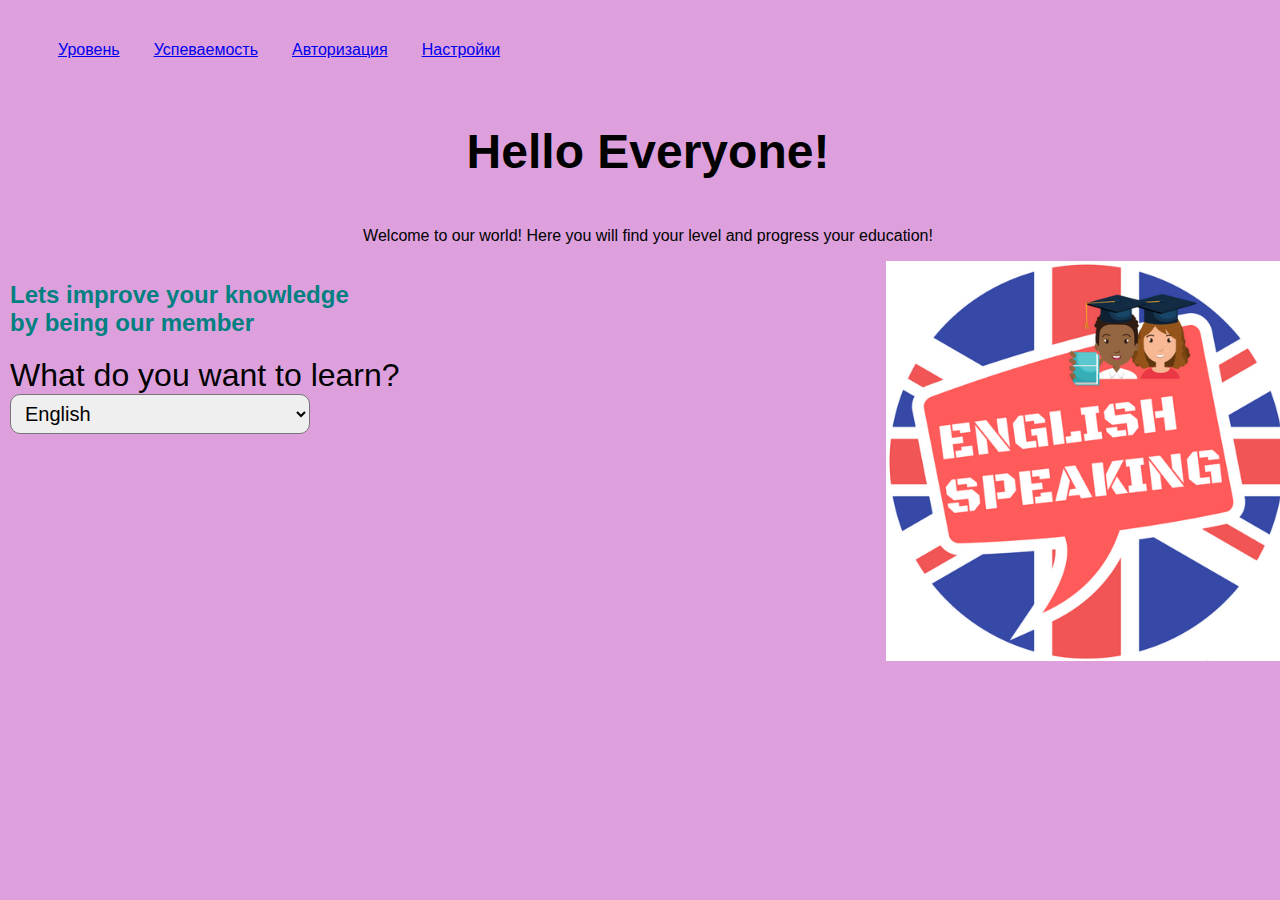
<file: index.html>
<!DOCTYPE html>
<html lang="en">
  <head>
    <meta charset="UTF-8" />
    <meta name="viewport" content="width=device-width, initial-scale=1.0" />
    <title>Easy start</title>
  </head>
  <link rel="stylesheet" href="style.css" />
  <body>
    <header>
      <nav>
        <ul>
          <li><a href="level/">Уровень</a></li>
          <li><a href="tables/table.html">Успеваемость</a></li>
          <li><a href="login form/">Авторизация</a></li>
          <li><a href="#">Настройки</a></li>
          <li><a href="#"></a></li>
          <li><a href="#"></a></li>
        </ul>
      </nav>
    </header>

    <h1>Hello Everyone!</h1>
    <p>
      Welcome to our world! Here you will find your level and progress your
      education!
    </p>
    <div id="container">
      <div>
        <div>
          <h2>
            Lets improve your knowledge <br />
            by being our member
          </h2>
          <p2 id="paragraph"> What do you want to learn?</p2>
        </div>
        <select name="choose language" id="chooseLanguage">
          <option value="1">English</option>
          <option value="2">Spanish</option>
          <option value="3">French</option>
          <option value="4">German</option>
          <option value="5">Italian</option>
        </select>
      </div>

      <img src="img/eng-speaking-club.png" alt="" />
    </div>
  </body>
</html>
</file>
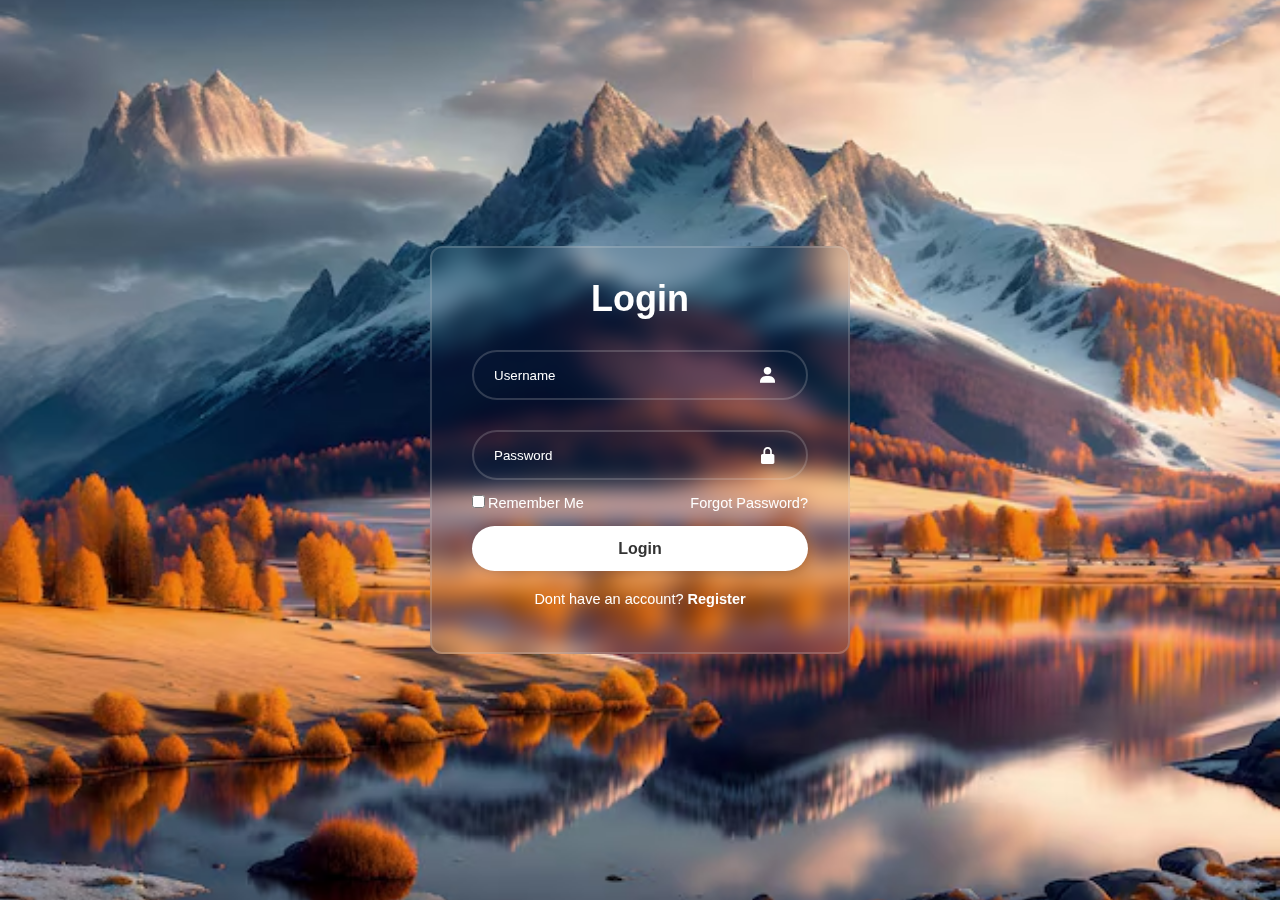
<file: login form/index.html>
<!DOCTYPE html>
<html lang="en">
  <head>
    <meta charset="UTF-8" />
    <meta name="viewport" content="width=device-width, initial-scale=1.0" />
    <title>Login form</title>
    <link rel="stylesheet" href="style.css" />
    <link
      href="https://unpkg.com/boxicons@2.1.4/css/boxicons.min.css"
      rel="stylesheet"
    />
  </head>
  <body>
    <div class="wrapper">
      <form action="">
        <h1>Login</h1>
        <div class="input-box">
          <input type="text" placeholder="Username" required />
          <i class="bx bxs-user"></i>
        </div>
        <div class="input-box">
          <input type="password" placeholder="Password" required />
          <i class="bx bxs-lock-alt"></i>
        </div>
        <div class="remember-forgot">
          <label><input type="checkbox" />Remember Me</label>
          <a href="#">Forgot Password?</a>
        </div>
        <button type="submit" class="btn">Login</button>
        <div class="register-link">
          <p>Dont have an account? <a href="#">Register</a></p>
        </div>
      </form>
    </div>
  </body>
</html>
</file>
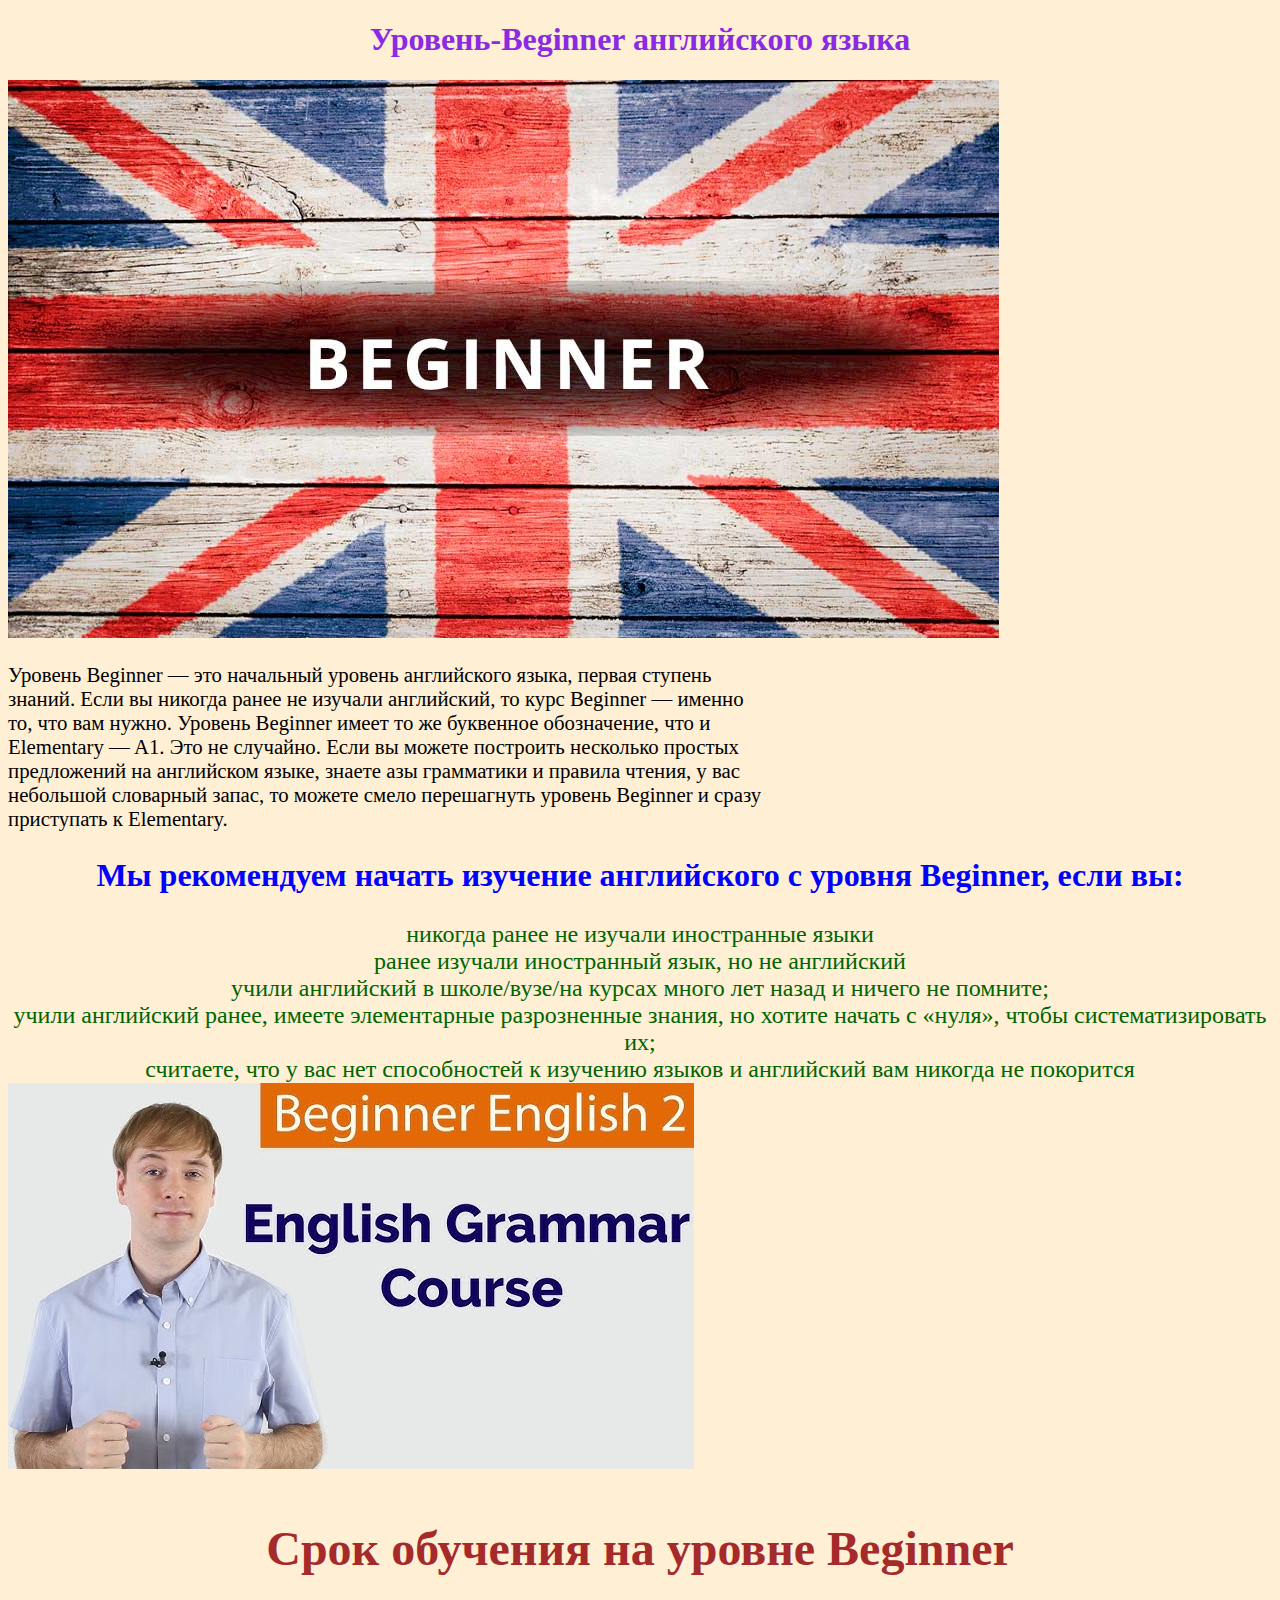
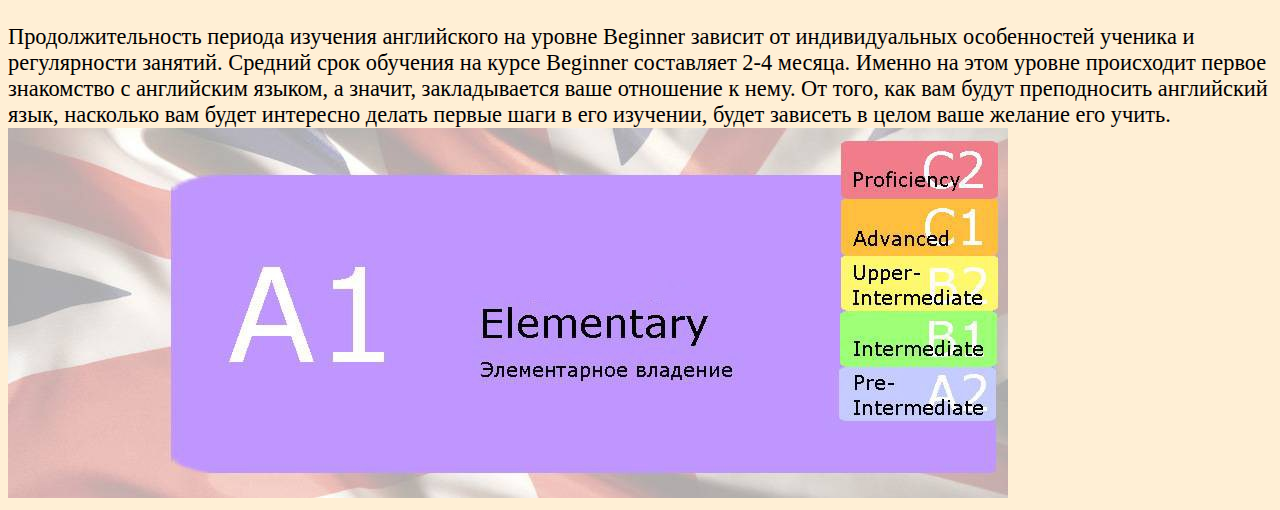
<file: level/beginer.html>
<!DOCTYPE html>
<html lang="en">
  <head>
    <meta charset="UTF-8" />
    <meta name="viewport" content="width=device-width, initial-scale=1.0" />
    <title>Document</title>
    <link rel="stylesheet" href="beginer.css" />
  </head>
  <body>
    <h1>Уровень-Beginner английского языка</h1>
    <img src="./../img/beginner.jpg" alt="" />
    <p>
      Уровень Beginner — это начальный уровень английского языка, первая ступень
      знаний. Если вы никогда ранее не изучали английский, то курс Beginner —
      именно то, что вам нужно. Уровень Beginner имеет то же буквенное
      обозначение, что и Elementary — A1. Это не случайно. Если вы можете
      построить несколько простых предложений на английском языке, знаете азы
      грамматики и правила чтения, у вас небольшой словарный запас, то можете
      смело перешагнуть уровень Beginner и сразу приступать к Elementary.
    </p>
    <h2>
      Мы рекомендуем начать изучение английского с уровня Beginner, если вы:
    </h2>

    <li>никогда ранее не изучали иностранные языки</li>
    <li>ранее изучали иностранный язык, но не английский</li>
    <li>
      учили английский в школе/вузе/на курсах много лет назад и ничего не
      помните;
    </li>
    <li>
      учили английский ранее, имеете элементарные разрозненные знания, но хотите
      начать с «нуля», чтобы систематизировать их;
    </li>
    <li>
      считаете, что у вас нет способностей к изучению языков и английский вам
      никогда не покорится
    </li>

    <img src="/img/hq720.jpg" alt="" />
    <h3>Срок обучения на уровне Beginner</h3>
    <p3 id="p3"
      >Продолжительность периода изучения английского на уровне Beginner зависит
      от индивидуальных особенностей ученика и регулярности занятий. Средний
      срок обучения на курсе Beginner составляет 2-4 месяца. Именно на этом
      уровне происходит первое знакомство с английским языком, а значит,
      закладывается ваше отношение к нему. От того, как вам будут преподносить
      английский язык, насколько вам будет интересно делать первые шаги в его
      изучении, будет зависеть в целом ваше желание его учить.</p3
    >
    <img src="/img/2cc7cc9ed0a51903b5404eb2407ecaff.jpg" alt="" />
  </body>
</html>
</file>
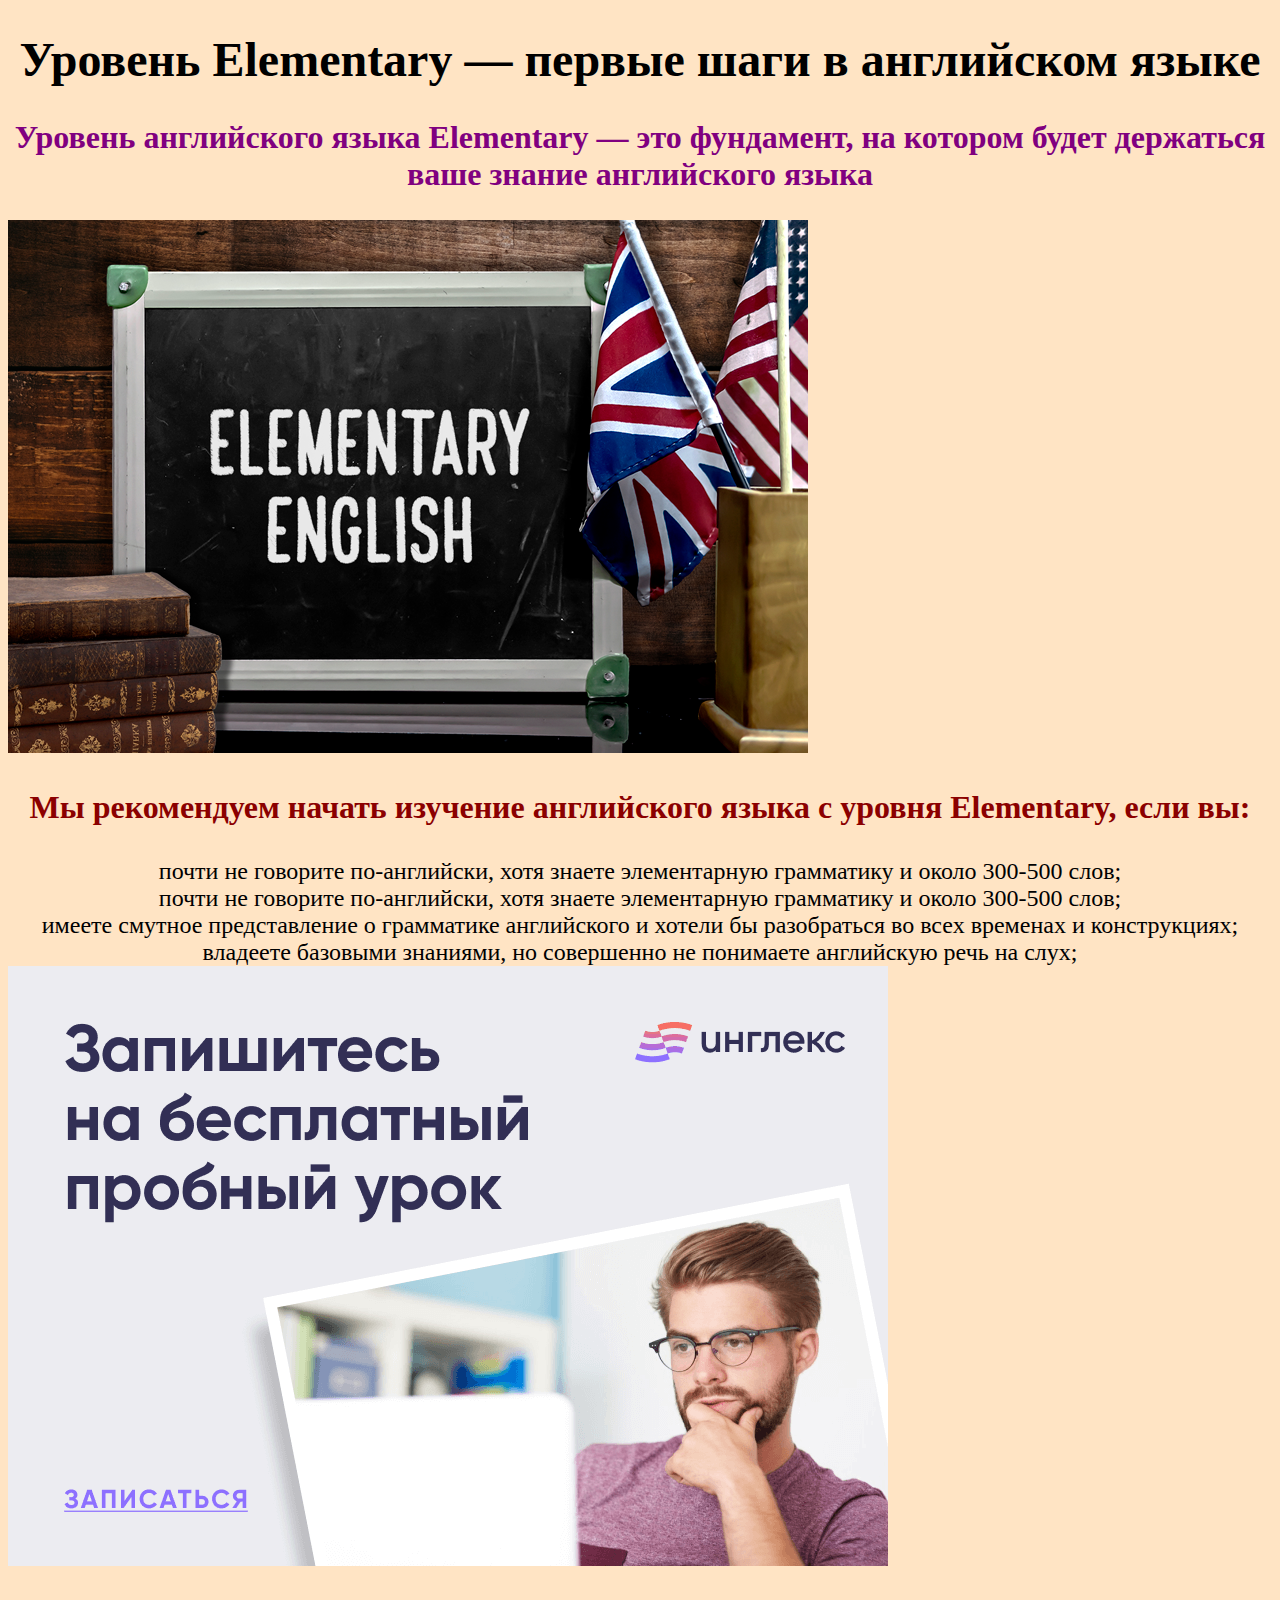
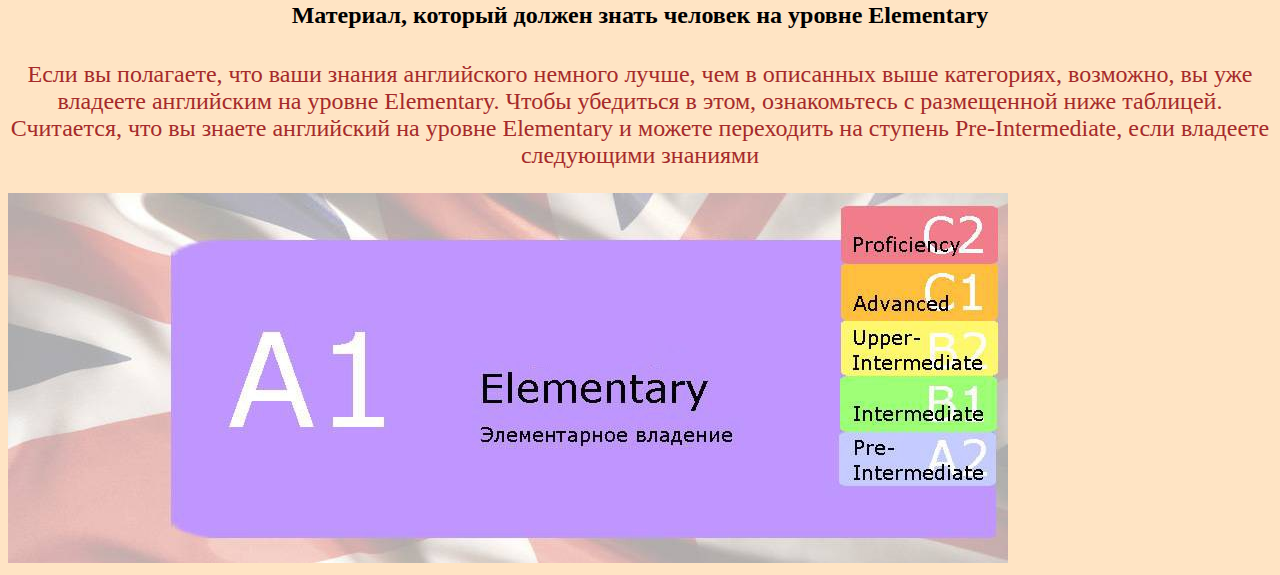
<file: level/elementary.html>
<!DOCTYPE html>
<html lang="en">
  <head>
    <meta charset="UTF-8" />
    <meta name="viewport" content="width=device-width, initial-scale=1.0" />
    <title>Document</title>
    <link rel="stylesheet" href="elementary.css" />
  </head>
  <body>
    <h1>Уровень Elementary — первые шаги в английском языке</h1>
    <h2>
      Уровень английского языка Elementary — это фундамент, на котором будет
      держаться ваше знание английского языка
    </h2>
    <img src="/img/Elementary-English.png" alt="" />
    <h3>
      Мы рекомендуем начать изучение английского языка с уровня Elementary, если
      вы:
    </h3>
    <li>
      почти не говорите по-английски, хотя знаете элементарную грамматику и
      около 300-500 слов;
    </li>
    <li>
      почти не говорите по-английски, хотя знаете элементарную грамматику и
      около 300-500 слов;
    </li>
    <li>
      имеете смутное представление о грамматике английского и хотели бы
      разобраться во всех временах и конструкциях;
    </li>
    <li>
      владеете базовыми знаниями, но совершенно не понимаете английскую речь на
      слух;
    </li>
    <div>
      <img src="/img/promo-article-ielts-d.png" alt="" />
      <h4>Материал, который должен знать человек на уровне Elementary</h4>
      <p>
        Если вы полагаете, что ваши знания английского немного лучше, чем в
        описанных выше категориях, возможно, вы уже владеете английским на
        уровне Elementary. Чтобы убедиться в этом, ознакомьтесь с размещенной
        ниже таблицей. Считается, что вы знаете английский на уровне Elementary
        и можете переходить на ступень Pre-Intermediate, если владеете
        следующими знаниями
      </p>
    </div>
    <div>
      <img src="/img/2cc7cc9ed0a51903b5404eb2407ecaff.jpg" alt="" />
    </div>
  </body>
</html>
</file>
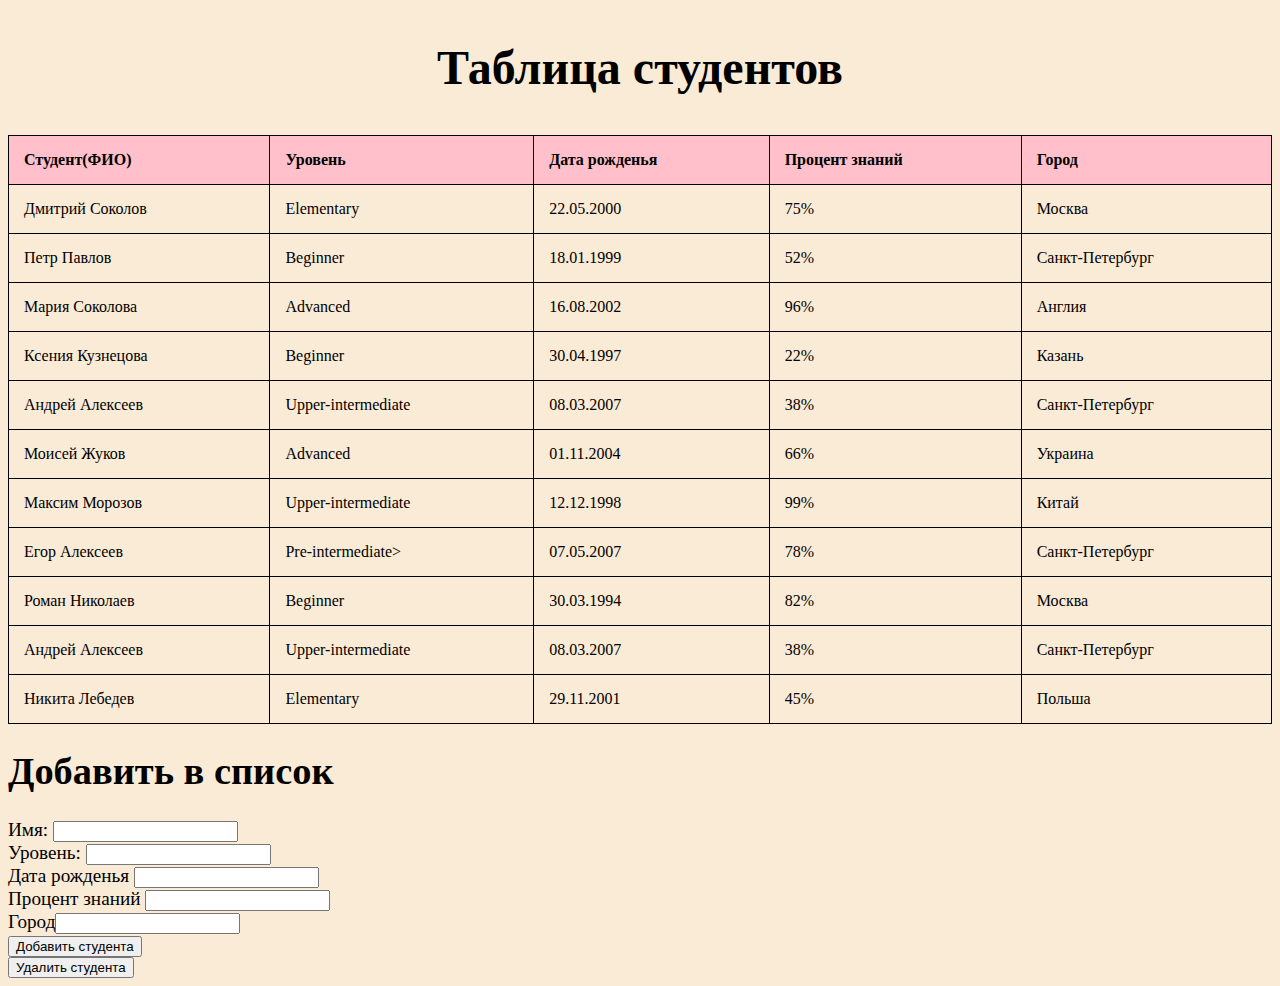
<file: tables/table.html>
<!DOCTYPE html>
<html>
  <link rel="stylesheet" href="style.css" />
  <head>
    <style>
      table {
        width: 100%;
        border-collapse: collapse;
      }

      table,
      th,
      td {
        border: 1px solid black;
        padding: 15px;
        text-align: left;
      }

      th {
        background-color: pink;
        cursor: pointer;
      }
    </style>
  </head>
  <body>
    <h2>Таблица студентов</h2>

    <table id="studentsTable">
      <tr>
        <th onclick="sortTable(0)">Студент(ФИО)</th>
        <th onclick="sortTable(2)">Уровень</th>
        <th onclick="sortTable(2)">Дата рожденья</th>
        <th onclick="sortTable(2)">Процент знаний</th>
        <th onclick="sortTable(2)">Город</th>
      </tr>
      <tr>
        <td>Дмитрий Соколов</td>
        <td>Elementary</td>
        <td>22.05.2000</td>
        <td>75%</td>
        <td>Москва</td>
      </tr>
      <tr>
        <td>Петр Павлов</td>
        <td>Beginner</td>
        <td>18.01.1999</td>
        <td>52%</td>
        <td>Санкт-Петербург</td>
      </tr>
      <tr>
        <td>Мария Соколова</td>
        <td>Advanced</td>
        <td>16.08.2002</td>
        <td>96%</td>
        <td>Англия</td>
      </tr>
      <tr>
        <td>Ксения Кузнецова</td>
        <td>Beginner</td>
        <td>30.04.1997</td>
        <td>22%</td>
        <td>Казань</td>
      </tr>
      <tr>
        <td>Андрей Алексеев</td>
        <td>Upper-intermediate</td>
        <td>08.03.2007</td>
        <td>38%</td>
        <td>Санкт-Петербург</td>
      </tr>
      <tr>
        <td>Моисей Жуков</td>
        <td>Advanced</td>
        <td>01.11.2004</td>
        <td>66%</td>
        <td>Украина</td>
      </tr>
      <tr>
        <td>Максим Морозов</td>
        <td>Upper-intermediate</td>
        <td>12.12.1998</td>
        <td>99%</td>
        <td>Китай</td>
      </tr>
      <tr>
        <td>Егор Алексеев</td>
        <td>Pre-intermediate></td>
        <td>07.05.2007</td>
        <td>78%</td>
        <td>Санкт-Петербург</td>
      </tr>
      <tr>
        <td>Роман Николаев</td>
        <td>Beginner</td>
        <td>30.03.1994</td>
        <td>82%</td>
        <td>Москва</td>
      </tr>
      <tr>
        <td>Андрей Алексеев</td>
        <td>Upper-intermediate</td>
        <td>08.03.2007</td>
        <td>38%</td>
        <td>Санкт-Петербург</td>
      </tr>
      <tr>
        <td>Никита Лебедев</td>
        <td>Elementary</td>
        <td>29.11.2001</td>
        <td>45%</td>
        <td>Польша</td>
      </tr>
    </table>

    <script>
      function sortTable(n) {
        var table,
          rows,
          switching,
          i,
          x,
          y,
          shouldSwitch,
          dir,
          switchcount = 0;
        table = document.getElementById("studentsTable");
        switching = true;
        dir = "asc";
        while (switching) {
          switching = false;
          rows = table.rows;
          for (i = 1; i < rows.length - 1; i++) {
            shouldSwitch = false;
            x = rows[i].getElementsByTagName("TD")[n];
            y = rows[i + 1].getElementsByTagName("TD")[n];
            if (dir == "asc") {
              if (x.innerHTML.toLowerCase() > y.innerHTML.toLowerCase()) {
                shouldSwitch = true;
                break;
              }
            } else if (dir == "desc") {
              if (x.innerHTML.toLowerCase() < y.innerHTML.toLowerCase()) {
                shouldSwitch = true;
                break;
              }
            }
          }
          if (shouldSwitch) {
            rows[i].parentNode.insertBefore(rows[i + 1], rows[i]);
            switching = true;
            switchcount++;
          } else {
            if (switchcount == 0 && dir == "asc") {
              dir = "desc";
              switching = true;
            }
          }
        }
      }
    </script>
  </body>
</html>

<form id="studentForm">
  <h1>Добавить в список</h1>
  Имя: <input type="text" id="name" /><br />
  Уровень: <input type="text" id="surname" /><br />
  Дата рожденья <input type="text" id="date" /><br />
  Процент знаний <input type="text" id="percentage" /><br />
  Город<input type="text" id="country" /><br />
  <input type="button" value="Добавить студента" onclick="addStudent()" />
</form>

<script>
  function addStudent() {
    var table = document.getElementById("studentsTable");
    var row = table.insertRow(-1);
    var cell1 = row.insertCell(0);
    var cell2 = row.insertCell(1);
    var cell3 = row.insertCell(2);
    cell1.innerHTML = document.getElementById("name").value;
    cell2.innerHTML = document.getElementById("level").value;
    cell3.innerHTML = document.getElementById("Date").value;
    cell3.innerHTML = document.getElementById("percentage").value;
    cell3.innerHTML = document.getElementById("country").value;
  }
</script>
<input type="button" value="Удалить студента" onclick="removeStudent()" />

<script>
  function removeStudent() {
    var table = document.getElementById("studentsTable");
    table.deleteRow(-1);
  }
</script>
</file>
<file: style.css>
body {
  font-family: Arial, sans-serif;
  background-color: plum;
  overflow-x: hidden;
  width: 100%;
  display: flex;
  flex-direction: column;
  /* flex-wrap: wrap; */
  flex-wrap: nowrap;
}
h1 {
  color: black;
  text-align: center;
  font-size: 3rem;
}
p {
  color: black;
  text-align: center;
  font-size: 1rem;
}
nav {
  padding: 33px 50px;
  margin-bottom: 60px;
  max-width: 1200px;
  margin: 0 auto;
}
nav ul {
  list-style: none;
  padding: 0;
  margin: 0;
  display: flex;
  gap: 34px;
}
img {
  width: 400px;
}
#container {
  width: 100%;
  display: flex;
  justify-content: center;
  gap: 38%;
}
#paragraph {
  color: black;
  text-align: center;
  font-size: 2rem;
}
h2 {
  color: teal;
}
#chooseLanguage {
  width: 300px;
  height: 40px;
  border-radius: 10px;
  padding-left: 10px;
  font-size: 20px;
}
</file>
<file: login form/style.css>
* {
  margin: 0;
  padding: 0;
  box-sizing: border-box;
  font-family: "Poppins", sans-serif;
}
body {
  display: flex;
  justify-content: center;
  align-items: center;
  min-height: 100vh;
  background: url(./../img/forest-landscape_71767-127.avif) no-repeat;
  background-size: cover;
  background-position: center;
}
.wrapper {
  width: 420px;
  background: transparent;
  border: 2px solid rgba(225, 225, 225, 0.2);
  backdrop-filter: blur(10px);
  color: #fff;
  border-radius: 12px;
  padding: 30px 40px;
}
.wrapper h1 {
  font-size: 36px;
  text-align: center;
}
.wrapper .input-box {
  position: relative;
  width: 100%;
  height: 50px;

  margin: 30px 0;
}
.input-box input {
  width: 100%;
  height: 100%;
  background: transparent;
  border: none;
  outline: none;
  border: 2px solid rgba(225, 225, 225, 0.2);
  border-radius: 40px;
  font: size 16px;
  color: #fff;
  padding: 20px 45px 20px 20px;
}
.input-box input::placeholder {
  color: #fff;
}
.input-box i {
  position: absolute;
  right: 20px;
  top: 30%;
  transform: translate(-50%);
  font-size: 20px;
}
.wrapper .remember-forgot {
  display: flex;
  justify-content: space-between;
  font-size: 14.5px;
  margin: -15px 0 15px;
}
.remember-forgot label input {
  accent-color: #fff;
  margin-right: 3px;
}
.remember-forgot a {
  color: #fff;
  text-decoration: none;
}
.remember-forgot a:hover {
  text-decoration: underline;
}
.wrapper .btn {
  width: 100%;
  height: 45px;
  background: #fff;
  border: none;
  outline: none;
  border-radius: 40px;
  box-shadow: 0 0 10px rgba(0, 0, 0, 0.1);
  cursor: pointer;
  font-size: 16px;
  color: #333;
  font-weight: 600;
}
.wrapper .register-link {
  font-size: 14.5px;
  text-align: center;
  margin: 20px 0 15px;
}
.register-link p a {
  color: #fff;
  text-decoration: none;
  font-weight: 600;
}
.register-link p a:hover {
  text-decoration: underline;
}
</file>
<file: level/beginer.css>
h1 {
  color: blueviolet;
  display: flex;
  justify-content: center;
  align-items: center;
}
body {
  background-color: papayawhip;
}
li {
  color: darkgreen;
  text-align: center;
  font-size: 1.5rem;
}
h2 {
  color: blue;
  text-align: center;
  font-size: 2rem;
}
h3 {
  color: brown;
  text-align: center;
  font-size: 3rem;
}
p {
  font-size: 1.3rem;
  width: 60%;
}
#p3 {
  text-align: center;
  font-size: 1.4rem;
}
</file>
<file: level/elementary.css>
h1 {
  color: black;
  text-align: center;
  font-size: 3rem;
}
h2 {
  color: purple;
  text-align: center;
  font-size: 2rem;
}
h3 {
  color: darkred;
  text-align: center;
  font-size: 2rem;
}
body {
  background-color: bisque;
}
li {
  color: black;
  text-align: center;
  font-size: 1.5rem;
}
h4 {
  color: black;
  text-align: center;
  font-size: 1.5rem;
}
p {
  color: brown;
  text-align: center;
  font-size: 1.5rem;
}
</file>
<file: tables/style.css>
h2 {
  color: black;
  text-align: center;
  font-size: 3rem;
}
body {
  background-color: antiquewhite;
}
#studentForm {
  color: black;
  font-size: 1.2rem;
}
#addstudent {
  color: aqua;
}
</file>
